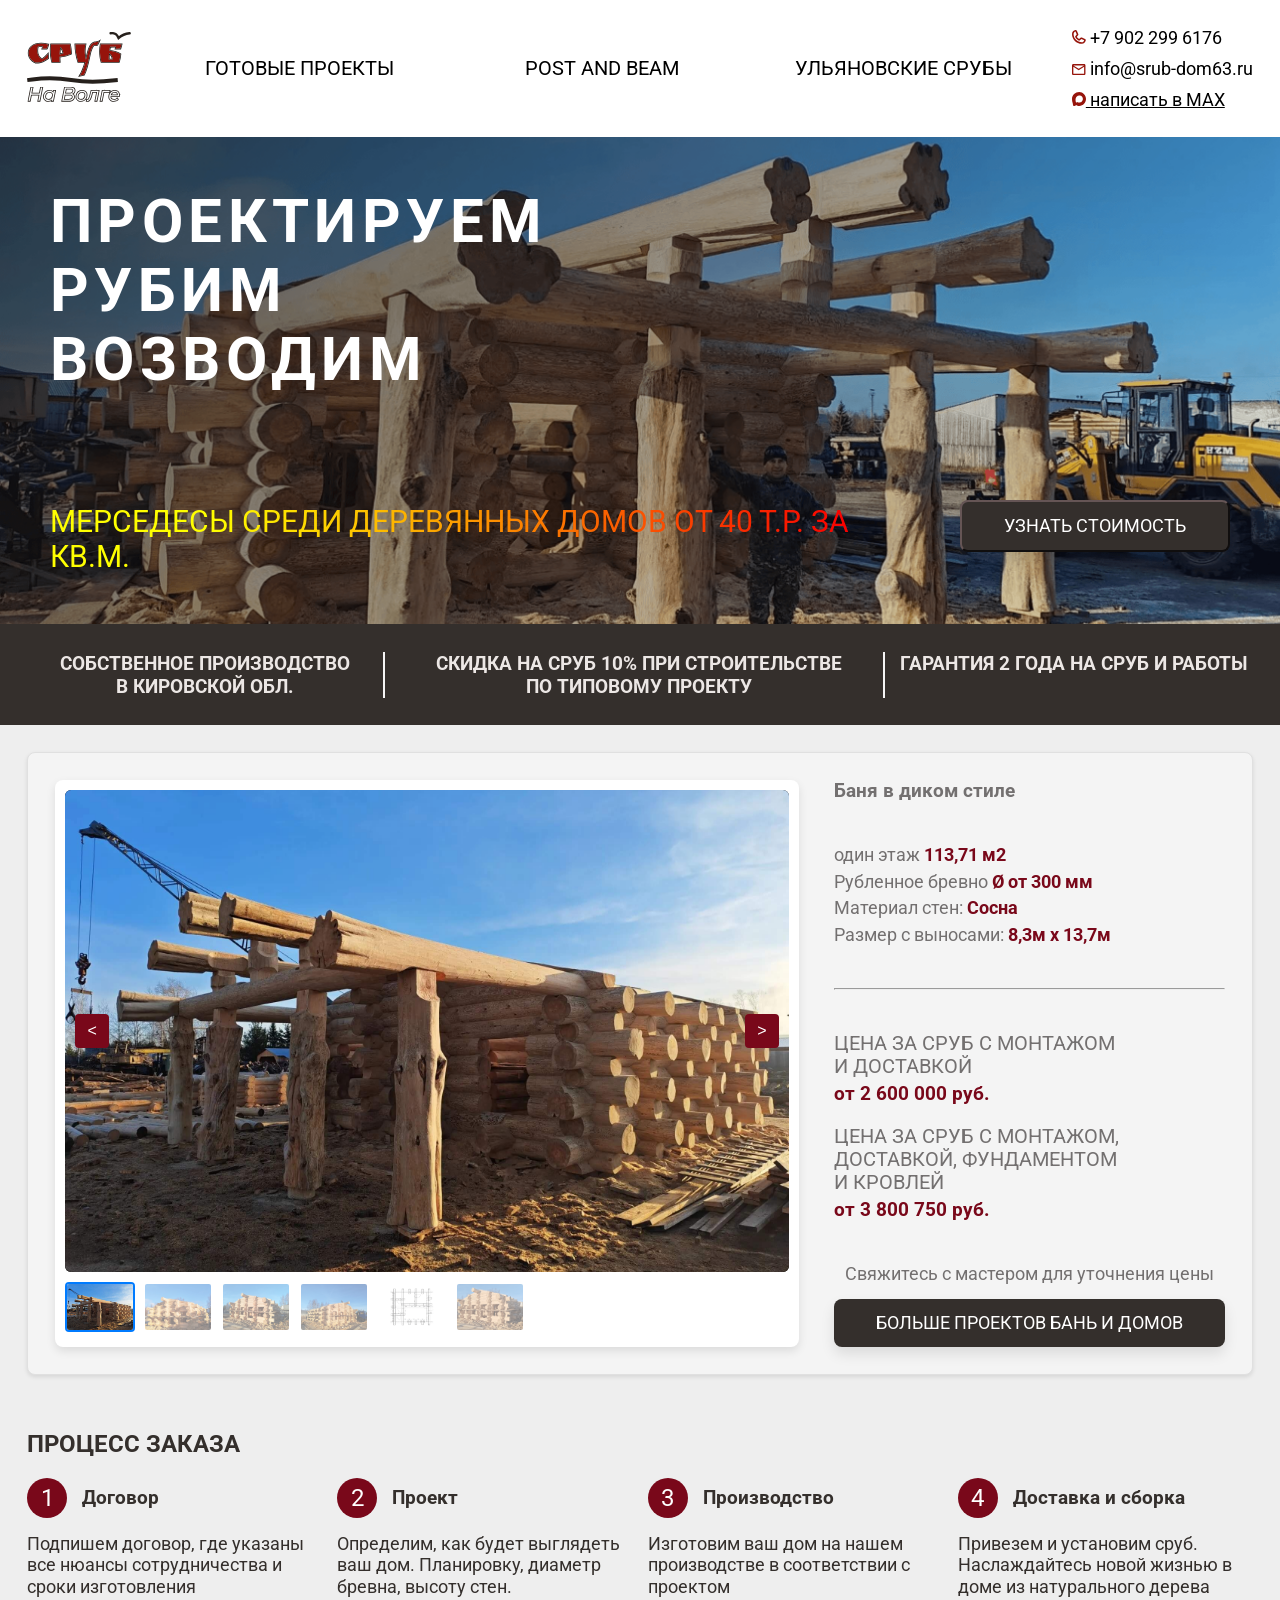
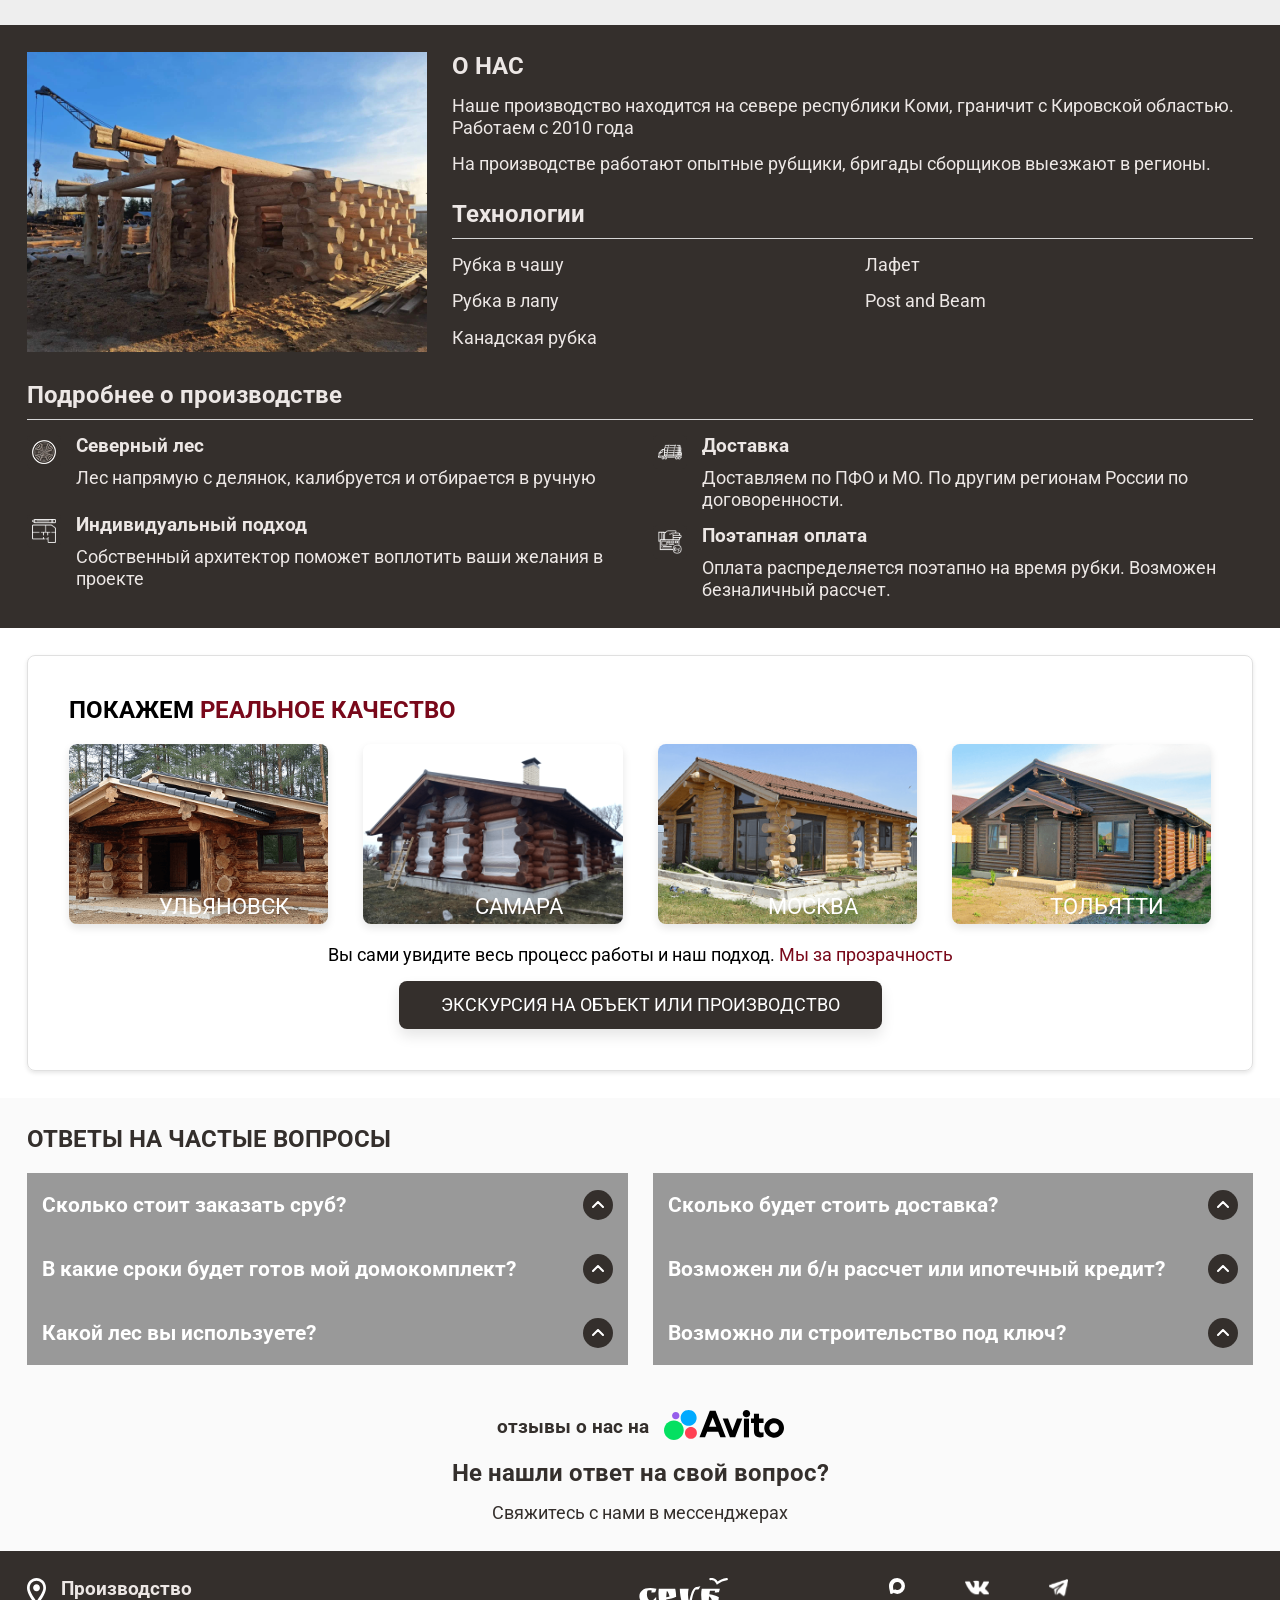
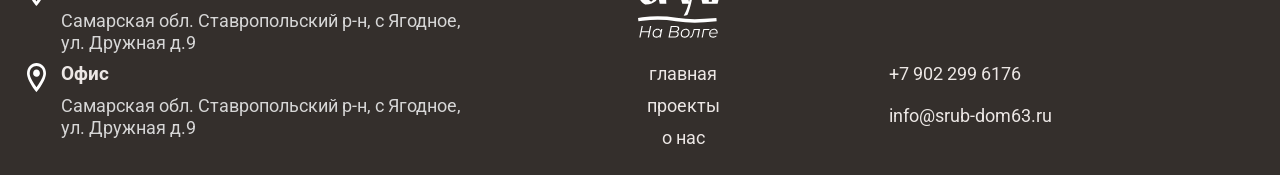
<file: index.html>
<!DOCTYPE html>
<html lang="ru">
  <head>
    <meta charset="UTF-8" />
    <meta name="viewport" content="width=device-width, initial-scale=1.0" />
    <title>Срубы ручной рубки на заказ из северного леса</title>
    <meta name="description" content="Производство и строительство срубов из бревна ручной рубки и оцилиндрованного бревна . Северный лес зимней рубки. Опытные мастера из Кировской области.">
<link rel="stylesheet" href="./Fonts/fonts.css" />
    <link rel="stylesheet" href="./Styles/globals.css" />
    <link rel="stylesheet" href="./Styles/style.css" />
    <link rel="icon" href="./images/favicon.ico" sizes="any" />
    <link rel="icon" href="./svg/favicon.svg" type="image/svg+xml" />
    <link rel="apple-touch-icon" href="./images/favicon.png" />
  </head>
  <body class="page">
     <header class="header content-section">
      <a class="header__logo" href="index.html">
        <img class="header__logo-image" src="./svg/favicon.svg" alt="Лого фирмы">
      </a>
      <nav class="header_menu">
        <ul class="header_menu-list">
          <li class="header_menu-item">
            <a class="header__menu-link color__link" href="index2.html" target="_blank">Готовые проекты</a>
          </li>
          <li class="header_menu-item">
            <a class="header__menu-link color__link" href="index3.html" target="_blank">Post and Beam</a>
          </li>
          <li class="header_menu-item">
            <a class="header__menu-link color__link" href="index4.html" target="_blank">Ульяновские срубы</a>
          </li>
        </ul>
      </nav>
        <address class="address header__contacts">
        <a class="contacts-block__link" href="tel:+79022996176"
          ><img class="header__icon" src="./images/phone.svg" alt="иконка телефон"> +7 902 299 6176</a>
        <div class="header_ithem">
        <a class="contacts-block__link" href="mailto:info@srub-dom63.ru"
          > <img class="header__icon" src="./images/mail.svg" alt="иконка почта"> info@srub-dom63.ru</a>
        </div>
        <div class="header_ithem">
          <a class="header__max color__link" href="https://max.ru/u/f9LHodD0cOI8aA8k_r0d893nDJOovOJUeSZAa7Z_7P1fgJOdOGH4UMyCTUA">
          <img class="header__icon" src="./images/Макс.svg" alt="иконка Макс">
          написать в МАХ
        </a>
        </div>
      </address>
  </header>
  <main class="content">
  <section class="content-section cover banner_content">
        
        <div class="cover__text">
          <h1 class="cover__title letter-spacing-extended">
            <span class="aligned-text_right">ПРОЕКТИРУЕМ</span>
            <span class="aligned-text_right">РУБИМ</span>
            <span class="aligned-text_right"
              ><span>ВОЗВОДИ</span><span class="no-letter-spacing">М</span></span
            >
          </h1>
          <div class="cover__description">
            <p class="cover__description-text gradient">
              
              <span>мерседесы среди деревянных домов от 40 т.р. за кв.м.</span>
            </p>
            <button class="bet-button text-button gallery-button">Узнать стоимость</button>
          </div>
        </div>
  </section> 
  <section class="advantages content-section content-section_theme_red" >
        <ul class="advantages-list">
          <li class="advantages-ithem subtitle">
            <h3>собственное производство в&nbsp;Кировской обл.</h3>
          </li>
          <li class="advantages-ithem subtitle"><h3>скидка на сруб 10% при строительстве по&nbsp;типовому проекту</h3>
          </li> 
          <li class="advantages-ithem subtitle exclude"><h3>гарантия 2 года на сруб и&nbsp;работы</h3></li>
        </ul>
  </section>
  <section class="cards content-section content-section_theme_bright" >        
   <div class="card-container-one">
        <div class="content-section projekt__card projekt__card-text card-one type-dom">
          <article class="projekt__slider">
            <div class="slider-container">
              <div class="main-window" id="mainWindow">
                <img src="./images/prodject/start/a2.jpg" alt="фото сруба бани в диком стиле" class="main-img active" />
                <img src="./images/prodject/start/a3.jpg" alt="фото сруба бани в диком стиле" class="main-img" />
                <img src="./images/prodject/start/a4.jpg" alt="фото сруба бани в диком стиле" class="main-img" />
                <img src="./images/prodject/start/a5.jpg" alt="фото сруба бани в диком стиле" class="main-img" />
                <img src="./images/prodject/start/a6.png" alt="планировка бани" class="main-img" />
                <img src="./images/prodject/start/a.gif" alt="гиф видео сруба бани в диком стиле" class="main-img" />
                <button class="nav-btn prev-btn">&lt;</button>
                <button class="nav-btn next-btn">&gt;</button>
              </div>
              <div class="thumbnails-container">
                <img
                  src="./images/prodject/start/a2.jpg"
                  alt="фото сруба бани в диком стиле"
                  class="thumb active"
                  data-index="0"
                />
                <img
                  src="./images/prodject/start/a3.jpg"
                  alt="фото сруба бани в диком стиле"
                  class="thumb"
                  data-index="1"
                />
                <img
                  src="./images/prodject/start/a4.jpg"
                  alt="фото сруба бани в диком стиле"
                  class="thumb"
                  data-index="2"
                />
                <img
                  src="./images/prodject/start/a5.jpg"
                  alt="фото сруба бани в диком стиле"
                  class="thumb"
                  data-index="3"
                />
                <img
                  src="./images/prodject/start/a6.png"
                  alt="планировка бани"
                  class="thumb"
                  data-index="4"
                />
                                <img
                  src="./images/prodject/start/a.gif"
                  alt="гиф видео сруба бани в диком стиле"
                  class="thumb"
                  data-index="5"
                />
              </div>
            </div>
            <div class="card__project-ithem">
              <h1 class="">Баня в диком стиле</h1>
              <ul class="project__description-item">
                <li class="text-item">
                  один этаж
                  <span style="color: #79081a"><b>113,71&nbsp;м2</b></span>
                </li>
                <li class="text-item">
                  Рубленное бревно
                  <span style="color: #79081a"><b>Ø&nbsp;от 300&nbsp;мм</b></span>
                </li>
                <li class="text-item">
                  Материал стен:
                  <span style="color: #79081a"><b>Сосна</b></span>
                </li>
                <li class="text-item">
                  Размер с выносами: <span style="color: #79081a"><b>8,3м х 13,7м</b></span>
                </li>
              </ul>
              <hr class="line">
              <div class="price-list-column">
                <div class="price-block">
                  <p class="price-item">
                    Цена за сруб с монтажом и&nbsp;доставкой
                  </p>
                  <h3 style="color: #79081a">от 2 600 000 руб.</h3>
                </div>
                <div class="price-block">
                  <p class="price-item">
                    Цена за сруб с монтажом, доставкой, фундаментом
                    и&nbsp;кровлей
                  </p>
                  <h3 style="color: #79081a">от 3 800 750 руб.</h3>
                </div>
              </div>
              <div class="gallery-subtitle">
                <p class="text-item">Свяжитесь с мастером для уточнения цены</p>
                <a class="gallery-button" href="tel:+79022996176"
                  >больше проектов бань и домов</a>
              </div>
            </div>
          </article>
        </div> </div> 
  </section>
<!--___________________________________>-->
       <section class="order content-section content-section_theme_bright">
         <h2 class="section___title heading">процесс заказа</h2>
        <ul class="order-list">
          <li class="order-ithem">
            <div class="number__title-block"><div class="circle-number">1</div>
            <h3 class="subtitle">Договор</h3></div>
          <p class="text-item">Подпишем договор, где указаны все нюансы сотрудничества и сроки изготовления</p>
        </li>
          <li class="order-ithem"><div class="number__title-block"><div class="circle-number">2</div>
            <h3 class="subtitle">Проект</h3></div>
          <p class="text-item">Определим, как будет выглядеть ваш дом. Планировку, диаметр бревна, высоту стен.</p>
          </li>
          <li class="order-ithem exclude"><div class="number__title-block"><div class="circle-number">3</div>
            <h3 class="subtitle">Производство</h3></div>
          <p class="text-item">Изготовим ваш дом на нашем производстве в соответствии с проектом</p></li>
          <li class="order-ithem exclude"><div class="number__title-block"><div class="circle-number">4</div>
            <h3 class="subtitle">Доставка и сборка</h3></div>
          <p class="text-item">Привезем и установим сруб. Наслаждайтесь новой жизнью в доме  из натурального дерева</p></li>
        </ul>
       </section>
<!--___________________________________>-->
<section class="company-info content-section content-section_theme_red">
  <div class="company-info__ithem">
  <div class="company-image"><img src="./images/banner/company-image.jpg" alt="сруб в процессе рубки на производстве"></div>
  <div class="company-info-block">
    <div class="company-text-block">
      <h2 class="section___title company__title heading">О нас</h2>
  <p class="text-item">Наше производство находится на севере республики Коми, граничит с Кировской областью. Работаем с 2010 года</p>
  <p class="text-item">На производстве работают опытные рубщики, бригады сборщиков выезжают в регионы.</p>
  </div>
  <div class="company-text-block">
  <h2 class="tecnology-title">Технологии</h2>
  <div class="tecnology-list-column">
  <ul class="tecnology-list">
    <li class="text-item">Рубка в чашу</li>
    <li class="text-item">Рубка в лапу</li>
    <li class="text-item">Канадская рубка</li>
  </ul>
    <ul class="tecnology-list">
    <li class="text-item">Лафет</li>
    <li class="text-item">Post and Beam</li>
  </ul>
</div>
</div>
</div>   
</div>
<div class="company-text-block">
 <h2 class="tecnology-title">Подробнее о производстве</h2>  <div class="tecnology-list-column">
  <ul class="tecnology-list">
<li class="info-block">
  <div class="info-icon"><img src="./images/wood.png" alt="иконка"></div>
  <div class="info-text">
    <h3>Северный лес</h3>
    <p class="text-item">Лес напрямую с делянок, калибруется и отбирается в ручную</p>
</div>
</li>
<li class="info-block">
  <div class="info-icon"><img src="./images/blueprint.png" alt="иконка"></div>
  <div class="info-text">
    <h3>Индивидуальный подход</h3>
    <p class="text-item">Собственный архитектор поможет воплотить ваши желания в проекте</p>
  </div>
</li>
  </ul>
    <ul class="tecnology-list">
    <li class="info-block">
  <div class="info-icon"><img src="./images/trailer.png" alt="иконка"></div>
  <div class="info-text">
    <h3>Доставка</h3>
    <p class="text-item">Доставляем по ПФО и МО. По другим регионам России по договоренности.</p>
  </div>
</li>
<li class="info-block">
  <div class="info-icon"><img src="./images/cash.png" alt="иконка"></div>
  <div class="info-text">
    <h3>Поэтапная оплата</h3>
    <p class="text-item">Оплата распределяется поэтапно на время рубки. Возможен безналичный рассчет.</p>
  </div>
</li>
  </ul></div>
</div>
</section>
<!--___________________________________>-->
<section class="content-section">
  <div class="gallery__section">
  <h2 class="section___title">Покажем <span style="color: #79081a;">реальное качество</span></h2>
  <div class="gallery">
    <div class="gallery-item">
    <img class="sity-image" src="./images/moskow.png"alt="фото сруба в Ульяновске">
  <p class="gallery-text">
              <span>ульяновск</span>
            </p></div>
  <div class="gallery-item">
    <img class="sity-image" src="./images/samara.png" alt="фото сруба в Самаре">
  <p class="gallery-text">
              <span>самара</span>
            </p></div>
  <div class="gallery-item">
    <img class="sity-image" src="./images/ulijanovsk.png" alt="фото сруба в Москве">
  <p class="gallery-text"> 
              <span>москва</span>
            </p>
          </div>
 <div class="gallery-item">
    <img class="sity-image" src="./images/togliatty.png" alt="фото сруба в Тольятти">
    <p class="gallery-text">
              <span>тольятти</span>
            </p></div>
            </div>
            <div class="gallery-subtitle">
            
            <p class="text-item">Вы сами увидите весь процесс работы и наш подход. <span style="color: #79081a;">Мы за прозрачность</span></p>
            <a href="tel:+79022996176" class="gallery-button">экскурсия на объект или производство</a>
</div>
</div>
</section>
 <!--___________________________________>-->
 <section class="ansver-deteils content-section content-section_theme_bright">
<h2 class="section___title ansver-header heading">Ответы на частые вопросы</h2>
<div class="ansver-ithems">
  <ul class="details-navigation">
        <li class="details-component">
          <details>
      <summary class="question">
        <span><h3 class="subtitle">Сколько стоит заказать сруб?</h3></span>
        <div class="question-icon"><img src="./svg/strelka.svg" alt="стрелка" aria-hidden="true" x="50%" y="50%" ></div>
      </summary>
      <p class="answer text-item">Стоимость формируется индивидуально, в зависимости от того, какой диаметр бревна, высоту стен и фронтонов вы выберите. Заказывая сруб у нас, вы покупаете его напрямую у производителя, без наценки посредников.</p>
    </details>
        </li>
        <li class="details-component">
          <details>
      <summary class="question">
        <span><h3 class="subtitle">В какие сроки будет готов мой домокомплект?</h3></span>
        <div class="question-icon"><img src="./svg/strelka.svg" alt="стрелка" aria-hidden="true" x="50%" y="50%" ></div>
      </summary>
      <p class="answer text-item">Бревна на сруб начнем подбирать сразу после заключения договора, после первой оплаты начинаем рубку. Высылаем регулярный фотоотчет.</p>
    </details>
        </li>
        <li class="details-component">
          <details>
      <summary class="question">
        <span><h3 class="subtitle">Какой лес вы используете?</h3></span>
        <div class="question-icon"><img src="./svg/strelka.svg" alt="стрелка" aria-hidden="true" x="50%" y="50%" ></div>
      </summary>
      <p class="answer text-item">Рубим из сосны.</p>
    </details>
        </li>
      </ul>
  <ul class="details-navigation">
                <li class="details-component">
          <details>
      <summary class="question">
        <span><h3 class="subtitle">Сколько будет стоить доставка?</h3></span>
        <div class="question-icon"><img src="./svg/strelka.svg" alt="стрелка" aria-hidden="true" x="50%" y="50%" ></div>
      </summary>
      <p class="answer text-item">Стоимость доставки рассчитывается индивидуально от пункта назначения и объема. Вы можете сами забрать домокомплект с нашего производства. Примерная стоимость доставки одной фуры в МО - 200.000 рублей.</p>
    </details>
        </li>
                        <li class="details-component">
          <details>
      <summary class="question">
        <span><h3 class="subtitle">Возможен ли б/н рассчет или ипотечный кредит?</h3></span>
        <div class="question-icon"><img src="./svg/strelka.svg" alt="стрелка" aria-hidden="true" x="50%" y="50%" ></div>
      </summary>
      <p class="answer text-item">Да возможно, детали можно узнать по телефону у нашего мастера.</p>
    </details>
        </li>
        <li class="details-component">
          <details>
      <summary class="question">
        <span> <h3 class="subtitle">Возможно ли строительство под ключ?</h3></span>
      <div class="question-icon"><img src="./svg/strelka.svg" alt="стрелка" aria-hidden="true" x="50%" y="50%" ></div>
      </summary>
      <p class="answer text-item">Наш профиль дерево. Осуществляем сборку на готовый фундамент под кровлю по вашему выбору. План фундамента и коммуникаций вы получаете вместе с проектом.</p>
    </details>
        </li>
      </ul>
    </div>
 <div class="ansver-ithem"> 
         <div class="avito_ithem">
        <h3 class="avito-subtitle">отзывы о нас на</h3><a class="contacts-block__link" href=https://www.avito.ru/brands/i317071688/
          > <img class="avito__icon" src="./svg/avito-logo.svg" alt="Авито"></a>
        </div> 
   <h2 class="ansver-subtitle">Не нашли ответ на свой вопрос?</h2>
   <p class="text-item">Cвяжитесь с нами в мессенджерах</p>
    </div>
    </section>
      <script>
        // Находим ВСЕ блоки слайдеров на странице
        const sliderContainers = document.querySelectorAll(".slider-container");

        // Инициализируем каждый слайдер отдельно через цикл
        sliderContainers.forEach((container) => {
          const mainWindow = container.querySelector(".main-window");
          const mainImages = container.querySelectorAll(".main-img");
          const thumbnails = container.querySelectorAll(".thumb");
          const prevBtn = container.querySelector(".prev-btn");
          const nextBtn = container.querySelector(".next-btn");

          let currentIndex = 0;

          // Функция переключения слайдов внутри текущего контейнера
          function showSlide(index) {
            if (index >= mainImages.length) currentIndex = 0;
            else if (index < 0) currentIndex = mainImages.length - 1;
            else currentIndex = index;

            mainImages.forEach((img) => img.classList.remove("active"));
            mainImages[currentIndex].classList.add("active");

            thumbnails.forEach((thumb) => thumb.classList.remove("active"));
            thumbnails[currentIndex].classList.add("active");

            thumbnails[currentIndex].scrollIntoView({
              behavior: "smooth",
              block: "nearest",
              inline: "center",
            });
          }

          // Навешиваем события на кнопки конкретного слайдера
          nextBtn.addEventListener("click", () => showSlide(currentIndex + 1));
          prevBtn.addEventListener("click", () => showSlide(currentIndex - 1));

          // Навешиваем события на миниатюры конкретного слайдера
          thumbnails.forEach((thumb) => {
            thumb.addEventListener("click", (e) => {
              showSlide(parseInt(e.target.getAttribute("data-index")));
            });
          });

          // --- Логика свайпов для конкретного слайдера ---
          let startX = 0;
          let isDragging = false;

          const handleStart = (e) => {
            startX = e.type.includes("touch") ? e.touches.clientX : e.clientX;
            isDragging = true;
          };

          const handleEnd = (e) => {
            if (!isDragging) return;
            const endX = e.type.includes("touch")
              ? e.changedTouches.clientX
              : e.clientX;
            const diffX = startX - endX;
            const threshold = 50;

            if (Math.abs(diffX) > threshold) {
              if (diffX > 0) {
                showSlide(currentIndex + 1); // Свайп влево
              } else {
                showSlide(currentIndex - 1); // Свайп вправо
              }
            }
            isDragging = false;
          };

          mainWindow.addEventListener("touchstart", handleStart, {
            passive: true,
          });
          mainWindow.addEventListener("touchend", handleEnd, { passive: true });
          mainWindow.addEventListener("mousedown", handleStart);
          mainWindow.addEventListener("mouseup", handleEnd);
          mainWindow.addEventListener("mouseleave", () => {
            isDragging = false;
          });
        });
      </script>
  </main>
      <footer class="footer content-section content-section_theme_red">
        <address class="footer_adress">
        <div class="footer-block">
          <a class="footer__icon" href="#0">
          <img class="footer__geo" src="./images/metka.svg" alt="иконка">
         </a>
        <div class="address-block__item">
    <h3>Производство</h3>
    <p class="geo text-item">Самарская обл. Ставропольский р-н, с Ягодное, ул. Дружная д.9</p>
  </div>
        </div>
        </address>
        <div class="logo_ithem">
            <a class="footer__logo" href="index.html">
        <img class="footer__logo-image" src="./images/logo_white.svg" alt="Лого">
      </a>
        </div>
        <ul class="footer__social-list-item">
          <li>
            <a href="https://max.ru/u/f9LHodD0cOI8aA8k_r0d893nDJOovOJUeSZAa7Z_7P1fgJOdOGH4UMyCTUA">
              <img class="social-icon" src="./images/max_withe.svg" alt="иконка макс"/>
            </a>
          </li>
          <li>
            <a href="https://vk.ru/sergey_srub_banja"> <img class="social-icon" src="./images/vk.svg" alt="иконка вк" />
            </a>
          </li>
          <li>
            <a href="https://t.me/Srub_Banja">
              <img class="social-icon" src="./images/tg.svg" alt="иконка телеграм" />
            </a>
          </li>
        </ul> 
        <address class="footer_adress-office">
        <div class="footer-block">
          <a class="footer__icon" href="#0">
          <img class="footer__geo" src="./images/metka.svg" alt="иконка">
        </a>
        <div class="address-block__item">
    <h3>Офис</h3>
    <p class="geo text-item">Самарская обл. Ставропольский р-н, с Ягодное, ул. Дружная д.9</p>
       </div>
        </div>
       </address>
       <nav>
       

        <ul class="footer__menu-list">

          <li>
            <a class="footer__menu-link link-active text-item" href="0">главная</a>
          </li>
          <li>
            <a class="footer__menu-link text-item" href="index2.html">проекты</a>
          </li>
          <li>
            <a class="footer__menu-link text-item" href="#0">о нас</a>
          </li>
        </ul>
      </nav>
        <div class="footer_contact">
        <a class="address-block__link text-item" href="tel:+79022996176"
          >+7 902 299 6176</a>
        <a class="address-block__link text-item" href="mailto:info@srub-dom63.ru"
          >info@srub-dom63.ru</a
        >
      </div>
    </footer>
   </body>
   
</html>
</file>
<file: Fonts/fonts.css>
@font-face {
  font-family: 'Roboto Condensed';
  src:
    url(./RobotoCondensed-Bold.woff2) format('woff2'),
    url(./RobotoCondensed-Bold.woff) format('woff');
  font-weight: bold;
  font-display: swap;
}

@font-face {
  font-family: 'Roboto Condensed';
  src:
    url(./RobotoCondensed-Regular.woff2) format('woff2'),
    url(./RobotoCondensed-Regular.woff) format('woff');
  font-weight: normal;
  font-display: swap;
}
@font-face {
  font-family: 'Roboto';
  src:
    url(./Roboto-Bold.woff2) format('woff2'),
    url(./Roboto-Bold.woff) format('woff');
  font-weight: bold;
  font-display: swap;
}

@font-face {
  font-family: 'Roboto';
  src:
    url(./Roboto-Regular.woff2) format('woff2'),
    url(./Roboto-Regular.woff) format('woff');
  font-weight: normal;
  font-display: swap;
}
</file>
<file: Styles/globals.css>
*,
*::before,
*::after {
  box-sizing: border-box;
}
body {
  width: 1440px;
  margin: 0 auto;
  font-family: Roboto, Arial, sans-serif;
}
h1,
h2,
h3,
h4,
h5,
h6,
p,
ul,
ol,
li,
blockquote {
  margin: 0;
  padding: 0;
}
a {
  color: inherit;
}
img {
  width: 100%;
}
ul {
    list-style-type: none;
}
.visually-hidden {
  position: absolute;
  inline-size: 1px;
  block-size: 1px;
  overflow: hidden;
  clip: rect(0 0 0 0);
  clip-path: inset(50%);
  white-space: nowrap;}
</file>
<file: Styles/style.css>
* {
  margin: 0;
  padding: 0;
}
.page {
  box-sizing: border-box;
  width: 100%;
  max-width: 1440px;
  margin: auto;
}
/* 1. Скрываем реальные радио-кнопки */
.filter-input {
  display: none;
}

/* 2. Стилизуем label, чтобы они выглядели как обычные кнопки */
.filter-controls {
  margin-bottom: 20px;
}
.filter-btn {
  display: inline-block;
  padding: 10px 20px;
  margin-right: 5px;
  background-color: #f0f0f0;
  border: 1px solid #ccc;
  border-radius: 4px;
  cursor: pointer;
  user-select: none;
  transition: background-color 0.2s;
}
.filter-btn:hover {
  background-color: #e0e0e0;
}

/* Подсветка активной "кнопки" при выборе нужного input */
#btn-all:checked ~ .filter-controls label[for="btn-all"],
#btn-dom:checked ~ .filter-controls label[for="btn-dom"],
#btn-banja:checked ~ .filter-controls label[for="btn-banja"] {
  background-color: #79081a;
  color: white;
  border-color: #333;
}

/* 3. Сетка и базовые стили карточек*/
.card-container-one {
  display: flex;
  flex-direction: column;
  gap: 20px;
}
/* .card-one {
    width: 150px;
    height: 100px;
    display: flex;
    align-items: center;
    justify-content: center;
    color: white;
    font-weight: bold;
    border-radius: 8px;
    transition: all 0.3s ease;
  } */
/* 4. МАГИЯ ФИЛЬТРАЦИИ */
/* Если выбрана кнопка "Тип А", скрываем все карточки Типа Б */
#btn-dom:checked ~ .card-container-one .type-banja {
  display: none;
}

/* Если выбрана кнопка "Тип Б", скрываем все карточки Типа А */
#btn-banja:checked ~ .card-container-one .type-dom {
  display: none;
}
/*.heading {
  font-size: clamp(1.125rem, 0.0000rem + 2.4444vw, 2rem);
    line-height: 115%;
    text-transform: uppercase;
    /*margin-bottom: 1.25rem;  Небольшой отступ до текста 
}
.subtitle {
font-weight: 700;
font-size: clamp(1rem, 0.734rem + 0.638vi, 1.5rem);
text-decoration: none;
}*/
.section___title {
  text-transform: uppercase;
}
.text-item {
  font-size: clamp(1rem, 0.9552rem + 0.2123vw, 1.125rem);
  line-height: 120%;
  text-decoration: none;
}
.content-section {
  padding: clamp(1rem, 0.5rem + 1.5vw, 2rem);
}
.header {
  display: grid;
  grid-template-columns: max-content 3fr auto; /* 4 колонки одинаковой ширины */
  gap: 25px;
  text-transform: uppercase;
  font-size: clamp(1rem, 0.734rem + 0.638vi, 1.5rem);
  align-content: center;
}
.header__logo {
  display: block;

  align-content: center; /* Отступы между картинками */
}
.header__logo-image {
  display: block;
  width: 104px;
  align-content: center; /* Отступы между картинками */
}
.header_menu {
  align-content: center;
}
.header_menu-list {
  display: grid;
  grid-template-columns: repeat(3, 1fr); /* 4 колонки одинаковой ширины */
  gap: 15px; /* Отступы между картинками */
  /*width: 100%;
  margin: 0 auto;
  /*flex-wrap: nowrap;.
  justify-content: space-between;
  */
}
.header__menu-link {
  text-decoration: none;
}
.header_menu-item {
  text-align: center;
}
.address {
  display: flex;
  flex-direction: column;
  align-items: flex-start;
  justify-content: space-between;
  font-style: normal;
  font-size: clamp(16px, calc(15.273px + 0.227vw), 18px);
  text-transform: none;
  gap: 10px;
}
.contacts-block__link {
  text-decoration: none;
}
.header_ithem {
  display: flex;
  flex-direction: row;
  gap: 5px;
}
.header__icon {
  width: 14px;
}
@media (max-width: 760px) {
  .header {
    grid-template-columns: 1fr;
    gap: 15px;
  }
  .header_menu-list {
    grid-template-columns: 1fr;
    gap: 10px;
  }
  .header__logo {
    display: flex;
    justify-content: center; /* Центр по горизонтали */
    align-items: center; /* Центр по вертикали */
  }
  .address {
    justify-content: center; /* Центр по горизонтали */
    align-items: center; /* Центр по вертикали */
    gap: 5px;
  }
}
@media (max-width: 400px) {
  .header {
    grid-template-columns: 1fr;
    gap: 10px;
  }
}
.color__link:hover {
  color: #79081a; /* цвет при наведении */
}
/*________________________-*/

.cover {
  position: relative;
  background-repeat: no-repeat;
  background-image: url("../images/banner/banner.png");
  background-position: center;
  background-size: cover;
  min-height: 480px;
  padding: 50px 50px 50px;
}

.overlay {
  position: absolute;
  z-index: 0;
  inset: 0;
  /*  width: 100%;
  height: 100%;
  */
  background-color: rgba(139, 0, 0, 0.1);
}
.cover__text {
  position: relative;
  color: rgb(255, 255, 255);
  text-transform: uppercase;
}

.cover__title {
  font-size: 60px;
  font-weight: 700;
  line-height: 115%;
}
.letter-spacing-extended {
  letter-spacing: 0.09em;
}

.aligned-text_right {
  display: block;
  text-align: left;
  /*margin-left: 30px;
    margin-top: 20px; */
}

.no-letter-spacing {
  letter-spacing: 0;
}
.cover__description {
  display: flex;
  justify-content: space-between;
  margin-top: 106px;
  align-items: baseline;
  /* flex-wrap:nowrap;*/
}
/*.cover__description-text {
    font-size: 22px;
    line-height: 1;
    font-weight: lighter;
    word-spacing: 18px;
    
}
 _______________________________________________*/
.gradient {
  color: transparent;
  font-weight: 400;
  font-size: 30px;
  text-transform: uppercase;
  background-image: linear-gradient(
    to left,
    #9400d3 20%,
    #f80000 50%,
    #ff0 90%
  );
  background-size: 200% 100%;
  -webkit-background-clip: text;
  background-clip: text;
  animation: text-move 5s ease-in-out infinite alternate;
  max-inline-size: 800px;
}
@keyframes text-move {
  0% {
    background-position: 0% 50%;
  }
  100% {
    background-position: 100% 50%;
  }
}
.bet-button {
  font-family: inherit; /* наследование шрифта */
  background-color: transparent;
  border-color: rgb(255, 255, 255);
  padding: 10px 32px;
}

.text-button {
  font-size: 22px;
  line-height: 28px;
  font-weight: lighter;
  color: rgb(255, 255, 255);
  text-transform: uppercase;
}
/* _______________________________________________*/
.content-section_theme_bright {
  color: #342f2c;
  background-color: rgb(238, 238, 238);
}
.content-section_theme_red {
  color: #ece7e5;
  background-color: #342f2c;
}
.banner_content {
  display: flex;
  flex-direction: column;
  justify-content: end;
}
/* преимущества_______________________________________________*/
.advantages-list {
  display: grid;
  grid-template-columns: 1fr 40% 1fr;
  gap: 10px;
}
.advantages-ithem {
  text-transform: uppercase;
  text-align: center;
  font-size: clamp(1.025rem, 0.9rem + 0.1vw, 1.075rem);
}
ul .advantages-ithem:not(:last-child) {
  border-right: 2px solid #f5f5f5;
}
@media (max-width: 768px) {
  .advantages-list {
    grid-template-columns: 1fr;
    gap: 10px;
  }
  ul .advantages-ithem:not(:last-child) {
    border-right: none;
  }
  .advantages-ithem {
    font-size: 14px;
  }
}
/* карточка_______________________________________________*/

/* заголовок секции; 
.card__heading { 
   font-size: 40px;
   font-weight: 700;
   margin-bottom: 25px;
   line-height: 47px;
   margin-top: 2px;
   margin-left: 40px;
   text-transform: uppercase;
}*/
.card-list {
  /* список карточек */
  display: grid;
  grid-template-columns: 1fr 1fr;
  gap: 35px;
  padding: 0;
  margin: 0;
  list-style: none;
  justify-content: space-between;
}
.card {
  /*карточка*/
  display: flex;
  flex-direction: column;
  flex-wrap: wrap;
  justify-content: space-between;
  background-position: center;
  /* width: 645px;*/
  gap: 20px;
  background-color: #f5f5f5;
  /* margin-top: -7px; почему?*/
}
.card__ithem {
  display: flex;
  flex-direction: column;
  gap: 10px;
}

.project__description {
  display: grid;
  flex-direction: column;

  grid-template-columns: repeat(auto-fit, minmax(min(100%, 300px), 1fr));
  align-items: end;
  gap: 15px;
}
.project-title {
  /*заголовок карточки*/
  font-size: 28px;
  line-height: 100%;
  margin-bottom: 10px;
}
.project__description-item {
  display: flex;
  flex-direction: column;
  gap: 5px;
}

.detailed {
  display: flex;
  flex-direction: row;
  gap: 30px;
  align-self: flex-end;
  justify-content: flex-end;
}
.detailed__link {
  font-size: 18px;
  text-decoration: none;
  text-transform: uppercase;
}
.projects__look-more-link {
  font-size: 20px;
  line-height: 28px;
  margin-top: 30px;
  margin-left: 40px;
}
.projects__look-more-link:hover {
  color: #79081a;
}
/*слайдер
.card__conteiner-image {
position: relative;
}*/
.slider-wrapper {
  width: 100%; /* Растягивает картинку на всю ширину карточки */
  max-width: 100%; /* Не дает картинке стать больше своего контейнера */
  height: auto; /* Автоматически подстраивает высоту, сохраняя пропорции */
  display: block; /* Убирает лишние отступы снизу inline-элементов */
  position: relative;
  margin: 0 auto;
}

.sliders {
  display: flex;
  overflow-x: auto;
  scroll-snap-type: x mandatory;
  scroll-behavior: smooth;
}
.sliders img {
  flex: 1 0 100%;
  scroll-snap-align: start;
  object-fit: cover;
}
.sliders::-webkit-scrollbar {
  display: none;
}

.controls {
  display: flex;
  position: absolute;
  bottom: 10px;
  left: 50%;
  transform: translateX(-50%);
  column-gap: 10px;
  z-index: 1;
}

.controls a {
  width: 20px;
  height: 10px;
  background: #fff;
  transition: 0.5s;
}

.controls a:hover {
  opacity: 0.5;
}
@media (max-width: 768px) {
  .card-list {
    display: grid;
    grid-template-columns: 1fr;
    gap: 25px;
    align-content: center;
  }
}
/*заказ________________________-*/
.order {
  display: flex;
  flex-direction: column;
  gap: 20px;
}
.order-list {
  display: grid;
  grid-template-columns: repeat(4, 1fr);
  gap: 15px;
}

.order-ithem {
  display: flex;
  flex-direction: column;
  gap: 15px;
}
.circle-number {
  width: 40px;
  height: 40px;
  color: #fff;
  background-color: #79081a;
  border-radius: 50%;
  display: flex;
  align-items: center;
  justify-content: center;
  font-size: 24px;
  font-weight: 400;
}
.number__title-block {
  display: flex;

  align-items: center; /* Центрирование по вертикали */
  gap: 15px;
}
.order-text {
  font-size: 18px;
}
@media (max-width: 768px) {
  .order-list {
    grid-template-columns: 1fr;
    gap: 15px;
    align-content: left;
  }
  .circle-number {
    width: 24px;
    height: 24px;
    color: #fff;
    font-size: 16px;
    font-weight: 400;
  }
}
/*________________________-*/
.company-info {
  display: flex;
  flex-direction: column;
  gap: 25px;
}
.company-info-block {
  display: flex;
  flex-direction: column;
  gap: 25px;
}
.company-info__ithem {
  display: grid;
  grid-template-columns: 1fr 2fr;
  gap: 25px;
  /* padding: 35px 50px 0px;*/
}
@media (max-width: 900px) {
  .company-info__ithem {
    display: grid;
    grid-template-columns: 1fr;
    gap: 20px;
    /* padding: 35px 50px 0px;*/
  }
}
.company-image {
  width: 100%;
}
.company-text-block {
  padding: 0px;
  display: flex;
  flex-direction: column;
  gap: 15px;
}
.company-text {
  margin-bottom: 10px;
}
.tecnology-title {
  border-bottom: 1px solid #d6d6d6;
  padding-bottom: 10px;
}
.tecnology-list-column {
  display: grid;
  grid-template-columns: 1fr 1fr;
  gap: 25px;
}
@media (max-width: 900px) {
  .tecnology-list-column {
    display: grid;
    grid-template-columns: 1fr;
    gap: 15px;
  }
}
.tecnology-list {
  padding: 0px;
  display: flex;
  flex-direction: column;
  gap: 15px;
}
.production-title {
  padding: 30px 50px;
  border-top: 1px solid #d6d6d6;
  border-bottom: 1px solid #d6d6d6;
}

/*________________________-*/

.info-block {
  display: flex;
  gap: 15px;
  min-height: 5vw; /* Задает фиксированный отступ между иконкой и текстом */
}
.info-icon {
  font-size: 24px; /* Размер иконки (если это эмодзи или иконочный шрифт) */
  flex-shrink: 0;
  background: #342f2c;
  border-radius: 5px;
  padding: 5px;
  width: 34px; /* Задайте нужную ширину */
  height: 34px; /* Задайте нужную высоту */
  object-fit: contain;
}
.info-text {
  display: flex;
  flex-direction: column;
  gap: 10px; /* Задает фиксированный отступ между иконкой и текстом */
}
/*________________________-*/
.gallery__section {
  padding: calc(15px + 2vw);
  display: flex;
  flex-direction: column;
  gap: 20px;
  border: 1px solid #e0e0e0; /* Граница секции */
  border-radius: 8px; /* Скругление углов */
  box-shadow: 0 2px 4px rgba(0, 0, 0, 0.1); /* Небольшая мягкая тень */
}
.gallery {
  display: grid;
  grid-template-columns: repeat(4, 1fr); /* 4 колонки одинаковой ширины */
  gap: 35px; /* Отступы между картинками */

  /* max-width: 1200px; */
  width: 100%;
  margin: 0 auto;
}
.gallery-header {
  text-align: left;
}
.gallery-subtitle {
  display: flex;
  flex-direction: column;
  gap: 15px;
  text-align: center;
   align-items: center;  
}
.gallery__subtitle-ithem {
  padding-bottom: 15px;
}
/* Обертка для каждого фото */
.gallery-item {
  position: relative; /* База для абсолютного позиционирования текста */
  overflow: hidden; /* Скрывает выходящие за границы части картинки при увеличении */
  border-radius: 8px; /* Скругление углов (по желанию) */
  box-shadow: 0 4px 8px rgba(0, 0, 0, 0.1); /* Легкая тень */
}

/* Стили для изображений */
.sity-image {
  width: 100%;
  height: 100%;
  object-fit: cover; /* Заполняет контейнер без искажения пропорций */
  /* display: block;*/
  transition: transform 0.4s ease; /* Плавность анимации (0.4 секунды) */
}

/* Эффект при наведении */
.gallery-item:hover img {
  transform: scale(1.1); /* Увеличение картинки на 10% */
}
.gallery-text {
  position: absolute; /* Отвязываем текст от потока документа */
  top: 90%; /* Центрируем по вертикали */
  left: 60%; /* Центрируем по горизонтали */
  transform: translate(-50%, -50%); /* Сдвигаем точно на центр */
  color: #fff; /* Белый цвет текста */
  z-index: 2; /* Текст поверх картинки */
  pointer-events: none; /* Курсор мыши проходит сквозь текст на картинку */
  font-size: 22px;
  text-transform: uppercase;
}
.gallery-button {
  background-color: #342f2c;
  border-color: rgb(101, 85, 85);
  padding: 10px 42px;
  font-size: 18px;
  line-height: 28px;
  font-weight: lighter;
  color: rgb(255, 255, 255);
  text-transform: uppercase;
  border-radius: 8px; /* Скругление углов */
  box-shadow: 0 7px 14px rgba(0, 0, 0, 0.1);
   text-decoration: none;
   width: max-content;
    text-align: center;
}
.gallery-button:hover {
  color: #fff;
  background-color: #79081a;
}
/* Адаптивность для мобильных устройств */
@media (max-width: 768px) {
  .gallery {
    grid-template-columns: repeat(2, 1fr); /* 2 колонки на планшетах */
  }
}

@media (max-width: 480px) {
  .gallery {
    grid-template-columns: 1fr; /* 1 колонка на смартфонах */
  }
}
/*________________________-*/

.ansver-deteils {
  display: flex;
  flex-direction: column;
  gap: 20px; /* Отступы между картинками */
  background-color: #fafafa;
}
.ansver-ithems {
  display: grid;
  grid-template-columns: repeat(2, 1fr);
  gap: 25px; /* Отступы между картинками */

  /* max-width: 1200px; */
  width: 100%;
  margin: 0 auto;
}
@media (max-width: 750px) {
  .ansver-ithems {
    display: grid;
    grid-template-columns: 1fr;
    gap: 1px; /* Отступы между картинками */
  }
}
/*.ansver-header {
   grid-column: 1 / -1; 
   margin-bottom: -5px;
   } */
.question {
  display: flex;
  justify-content: space-between;
  align-items: center;
  padding: 15px;
  color: #fff;
  font-size: 18px;
  list-style: none;
  background-color: #999999;
  min-height: 5vw;
}
.question-icon {
  display: flex;
  align-items: center;
  justify-content: center;
  flex-shrink: 0;
  background: #342f2c;
  border-radius: 50px;
  padding: 5px;
  width: 30px; /* Задайте нужную ширину */
  height: 30px; /* Задайте нужную высоту */
  object-fit: contain;
}
.question img {
  width: 12px;
}

.question::-webkit-details-marker {
  display: none;
}
details[open] .question img {
  rotate: 180deg;
}
.answer {
  padding: 20px 20px;
  color: #342f2c;
  background-color: #eeeeee;
  min-height: 5vw;
}
.ansver__messenger-list {
  display: flex;
  gap: 60px;
  padding-top: 25px;
}
.ansver-ithem {
  display: flex;
  flex-direction: column;
  justify-content: start;
  align-items: center;
  padding-top: 25px;
  gap: 15px;
}

.avito_ithem {
  display: flex;
  flex-direction: row;
  gap: 15px;
  align-items: center;
}
.avito__icon {
  max-width: 120px;
}
/*________________________-*/
.footer {
  display: grid;
  grid-template-columns: 450px 1fr 1fr;
  gap: 10px 24px;
}

@media (max-width: 800px) {
  .footer {
    display: grid;
    grid-template-columns: 1fr;
    gap: 15px;
    align-items: center;
    grid-template-areas:
      "a"
      "b"
      "c"
      "d"
      "e"
      "f";
  }
  .logo_ithem {
    grid-area: a;
  }
  .footer__menu-list {
    grid-area: b;
    text-align: center;
  }
  .footer__social-list-item {
    grid-area: c;
    align-items: center;
    justify-self: center;
  }
  .footer_contact {
    grid-area: d;
    align-items: center;
  }
  .footer_adress-office {
    grid-area: e;
  }
  .footer_adress {
    grid-area: f;
  }
}
.footer_adress {
  display: flex;
  flex-direction: column;
  font-style: normal;
  gap: 10px;
}
.footer_adress-office {
  display: flex;
  flex-direction: column;
  font-style: normal;
  gap: 10px;
}
.geo {
  margin-top: 10px;
  color: #d6d6d6;
}
.footer-block {
  display: flex;
  gap: 15px;
}
.footer__menu-list {
  display: flex;
  flex-direction: column;
  justify-content: start;
  align-items: center;
  gap: 10px;
}
.footer__menu-link {
  align-items: center;
}

.footer_contact {
  display: flex;
  flex-direction: column;
  gap: 20px;
}

.footer__social-list-item {
  display: flex;
  flex-direction: row;
  gap: 60px;
}
.logo_ithem {
  text-align: center;
}
.footer__logo-image {
  width: 90px;
}
.footer_ithem {
  display: flex;
  flex-direction: column;
  gap: 5px;
}
.footer__icon {
  width: 25px;
}
/*_________проекты_______________-*/
.prodjekt_column-section {
  display: flex;
  flex-direction: column;
  gap: 20px;
}
.complectation-list-column {
  display: grid;
  grid-template-columns: repeat(3, 1fr);
  gap: 20px;
}
@media (max-width: 760px) {
  .complectation-list-column {
    display: grid;
    grid-template-columns: 1fr;
    gap: 20px; /* Отступы между картинками */
  }
}
:root {
  --main-color: #333;
  --active-color: #007bff;
}

.projekt__slider {
  display: grid;
  grid-template-columns: 2fr 1fr;
  gap: 35px;
}
.prodjekt_column-title {
  grid-column: 1 / -1;
}
@media (max-width: 950px) {
  .projekt__slider {
    display: grid;
    grid-template-columns: 1fr;
    gap: 20px; /* Отступы между картинками */
  }
}
.projekt__card {
  background-color: #f4f4f4;
  border: 1px solid #e0e0e0; /* Граница секции */
  border-radius: 8px; /* Скругление углов */
  box-shadow: 0 2px 4px rgba(0, 0, 0, 0.1);
  gap: 20px;
}
.card__project-ithem {
  display: flex;
  flex-direction: column;
  gap: 15px;
  justify-content: space-between;
}
.projekt__card-text {
  color: #737070;
}
.price-list-column {
  display: flex;
  flex-direction: column;
  gap: 10px;
}
.price-block {
  display: flex;
  flex-direction: column;
  gap: 5px;
}
.price-item {
  text-transform: uppercase;
  font-size: clamp(1rem, 0.734rem + 0.638vi, 1.5rem);
}
.price-list-column {
  display: flex;
  flex-direction: column;
  gap: 20px;
}
.complectation-list li:not(:last-child) {
  margin-bottom: 10px;
}

.slider-container {
  width: 100%;
  max-width: 100%; /* Критично! Защищает грид от распирания слайдами */
  overflow: hidden; /* Прячет слайды, которые выходят за пределы экрана */
  background: #fff;
  padding: 10px;
  box-shadow: 0 4px 10px rgba(0, 0, 0, 0.1);
  border-radius: 8px;
  user-select: none;
  /* Включаем border-box, чтобы паддинги не раздували ширину */
  box-sizing: border-box;
}

.slider-container * {
  box-sizing: border-box;
}

.main-window {
  position: relative;
  width: 100%;
  /* Задаем пропорции 3:2 (или 16/9), теперь высота 
               подстраивается автоматически при изменении ширины */
  aspect-ratio: 3 / 2;
  overflow: hidden;
  border-radius: 6px;
  background: #000;
}

.main-img {
  position: absolute;
  top: 0;
  left: 0;
  width: 100%;
  height: 100%;
  object-fit: cover;
  opacity: 0;
  visibility: hidden;
  transition:
    opacity 0.5s ease,
    visibility 0.5s ease;
  z-index: 1;
}

.main-img.active {
  opacity: 1;
  visibility: visible;
  z-index: 2;
}

.nav-btn {
  position: absolute;
  top: 50%;
  transform: translateY(-50%);
  background: #79081a;
  color: #fff;
  border: none;
  /* Уменьшили кнопки, чтобы они аккуратно смотрелись на мобильных */
  padding: 8px 12px;
  cursor: pointer;
  font-size: 16px;
  border-radius: 4px;
  transition: background 0.3s;
  z-index: 10;
}

.nav-btn:hover {
  background: #170407;
}

.prev-btn {
  left: 10px;
}
.next-btn {
  right: 10px;
}

.thumbnails-container {
  display: flex;
  gap: 8px;
  margin-top: 10px;
  overflow-x: auto;
  padding-bottom: 5px;
  -webkit-overflow-scrolling: touch;
}

/* Адаптивные миниатюры */
.thumb {
  /* Вместо фиксированной ширины задаем процентную 
               или базовый размер с возможностью сжиматься */
  width: 70px;
  height: 50px;
  object-fit: cover;
  cursor: pointer;
  opacity: 0.5;
  border: 2px solid transparent;
  border-radius: 4px;
  transition: all 0.3s ease;
  flex-shrink: 0;
}

.thumb:hover,
.thumb.active {
  opacity: 1;
  border-color: var(--active-color);
}

/* Небольшая оптимизация для очень маленьких экранов (меньше 400px) */
@media (max-width: 400px) {
  .thumb {
    width: 55px;
    height: 40px;
  }
  .nav-btn {
    padding: 6px 10px;
    font-size: 14px;
  }
}
.postandbim-gallery {
  display: grid;
  grid-template-columns: repeat(3, 1fr);
  flex-wrap: wrap; /* Разрешаем перенос элементов на новую строку */
  gap: 15px;

  /* Ограничиваем максимальную ширину галереи по желанию */
  max-width: 1200px;
  margin: 0 auto;
}

/* Элемент галереи (ячейка) */
.postandbim-gallery-item {
  /* Расчет ширины: 33.33% минус часть отступа gap, чтобы всё идеально поместилось */
  flex: 0 1 calc(33.333% - 10px); /* Фиксироанная высота для ровных рядов */
  overflow: hidden; /* Прячем всё, что выходит за границы ячейки */
}

/* Стили для самих картинок внутри ячеек */
.postandbim-gallery-item img {
  width: 100%;
  height: 100%;
  object-fit: cover; /* Картинка заполняет всё пространство без искажения пропорций */
  display: block;
}

/* Адаптивность: на планшетах делаем 2 фото в ряд, на телефонах — 1 */
@media (max-width: 768px) {
  .postandbim-gallery-item {
    flex: 0 1 calc(50% - 8px);
  }
}

@media (max-width: 480px) {
  .postandbim-gallery-item {
    flex: 0 1 100%;
  }
}

/* --- СТИЛИ ДЛЯ Бань --- */
.ul_banja-container {
  display: grid;
  grid-template-columns: 1fr;
  gap: 20px; /* Отступ между колонками */
  align-items: stretch; /* Выравнивание по высоте */
}

.photo-banja {
  display: flex;
  flex-direction: row; /* Фото друг под другом */
  gap: 15px; /* Отступ между фото */
}

.photo-banja img {
  width: 100%; /* Высота с учетом отступа между фото (15px / 2) */
  object-fit: cover; /* Картинки не деформируются */
}

/* --- АДАПТИВ СТИЛИ (Для экранов меньше 768px) --- */
@media (max-width: 768px) {
  .photo-banja {
    display: flex;
    flex-direction: column; /* Фото друг под другом */
    gap: 10px;
  }
}
.card-ul-banja {
  display: grid;
  grid-template-columns: 1fr 1fr;
  gap: 10px;
}
</file>
